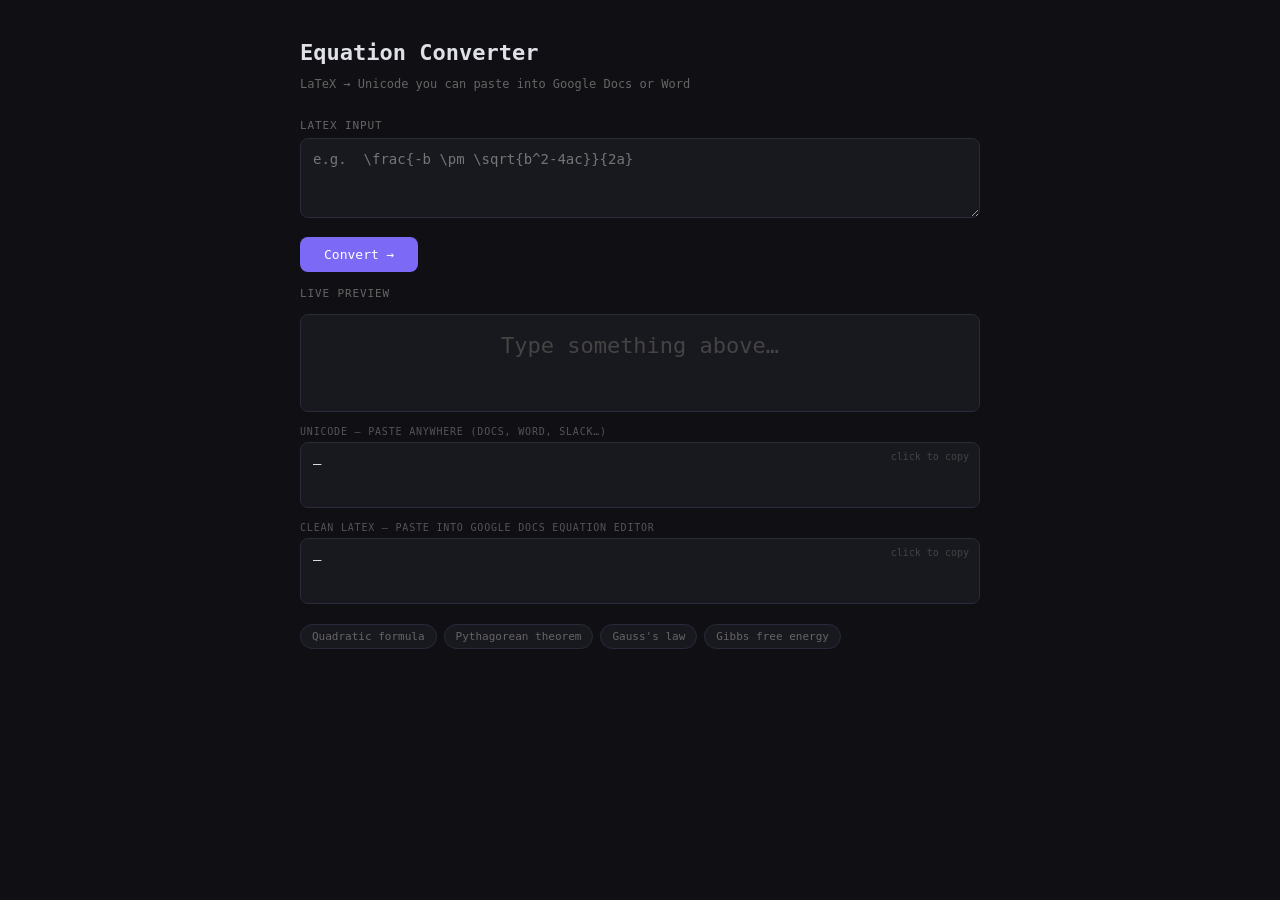
<file: index.html>
<!DOCTYPE html>
<html lang="en">
<head>
  <meta charset="UTF-8"/>
  <title>Equation Converter</title>

  <!--
    MathJax renders LaTeX into a visual preview.
    We load it from a CDN so no install needed.
  -->
  <script src="mathjax.js" async></script>

  <style>
    body {
      font-family: monospace;
      max-width: 680px;
      margin: 40px auto;
      padding: 0 20px;
      background: #0f0f14;
      color: #e0e0e8;
    }

    h1 { font-size: 22px; margin-bottom: 4px; }
    p.sub { color: #666; font-size: 12px; margin-bottom: 28px; }

    label { display: block; font-size: 11px; color: #666; text-transform: uppercase; letter-spacing: .08em; margin-bottom: 6px; }

    textarea {
      width: 100%;
      background: #18181f;
      border: 1px solid #2a2a3a;
      border-radius: 8px;
      color: #e0e0e8;
      font-family: monospace;
      font-size: 14px;
      padding: 12px;
      resize: vertical;
      min-height: 80px;
      outline: none;
      box-sizing: border-box;
    }
    textarea:focus { border-color: #7c6af7; }

    /* Preview box — MathJax renders into here */
    #preview {
      background: #18181f;
      border: 1px solid #2a2a3a;
      border-radius: 8px;
      padding: 18px;
      margin: 14px 0;
      min-height: 60px;
      text-align: center;
      font-size: 22px;
      color: #e0e0e8;
    }

    .output-label {
      font-size: 10px;
      color: #555;
      text-transform: uppercase;
      letter-spacing: .08em;
      margin: 14px 0 5px;
    }

    .output-box {
      background: #18181f;
      border: 1px solid #2a2a3a;
      border-radius: 8px;
      padding: 12px;
      font-size: 14px;
      cursor: pointer;
      position: relative;
      min-height: 40px;
      word-break: break-word;
      transition: border-color .15s;
    }
    .output-box:hover { border-color: #7c6af7; }
    .output-box::after {
      content: 'click to copy';
      position: absolute;
      top: 8px; right: 10px;
      font-size: 10px;
      color: #444;
    }
    .output-box.copied { border-color: #22c55e; }
    .output-box.copied::after { content: '✓ copied'; color: #22c55e; }

    button {
      margin-top: 16px;
      padding: 10px 24px;
      background: #7c6af7;
      border: none;
      border-radius: 8px;
      color: #fff;
      font-family: monospace;
      font-size: 13px;
      cursor: pointer;
    }
    button:hover { background: #8b7cf8; }

    .chips { display: flex; flex-wrap: wrap; gap: 7px; margin-top: 20px; }
    .chip {
      padding: 5px 11px;
      background: #18181f;
      border: 1px solid #2a2a3a;
      border-radius: 20px;
      font-size: 11px;
      color: #666;
      cursor: pointer;
    }
    .chip:hover { border-color: #7c6af7; color: #a78bfa; }
  </style>
</head>
<body>

<h1>Equation Converter</h1>
<p class="sub">LaTeX → Unicode you can paste into Google Docs or Word</p>

<label>LaTeX input</label>
<textarea id="input" placeholder="e.g.  \frac{-b \pm \sqrt{b^2-4ac}}{2a}"></textarea>

<button id="btn-convert">Convert →</button>

<br><br>
<label>Live preview</label>
<div id="preview" style="color:#444">Type something above…</div>

<div class="output-label">Unicode — paste anywhere (Docs, Word, Slack…)</div>
<div class="output-box" id="out-unicode">—</div>

<div class="output-label">Clean LaTeX — paste into Google Docs equation editor</div>
<div class="output-box" id="out-clean">—</div>

<!-- Quick examples to click -->
<div class="chips" id="chips"></div>

<script src="converterlogic.js"></script>
</body>
</html>
</file>
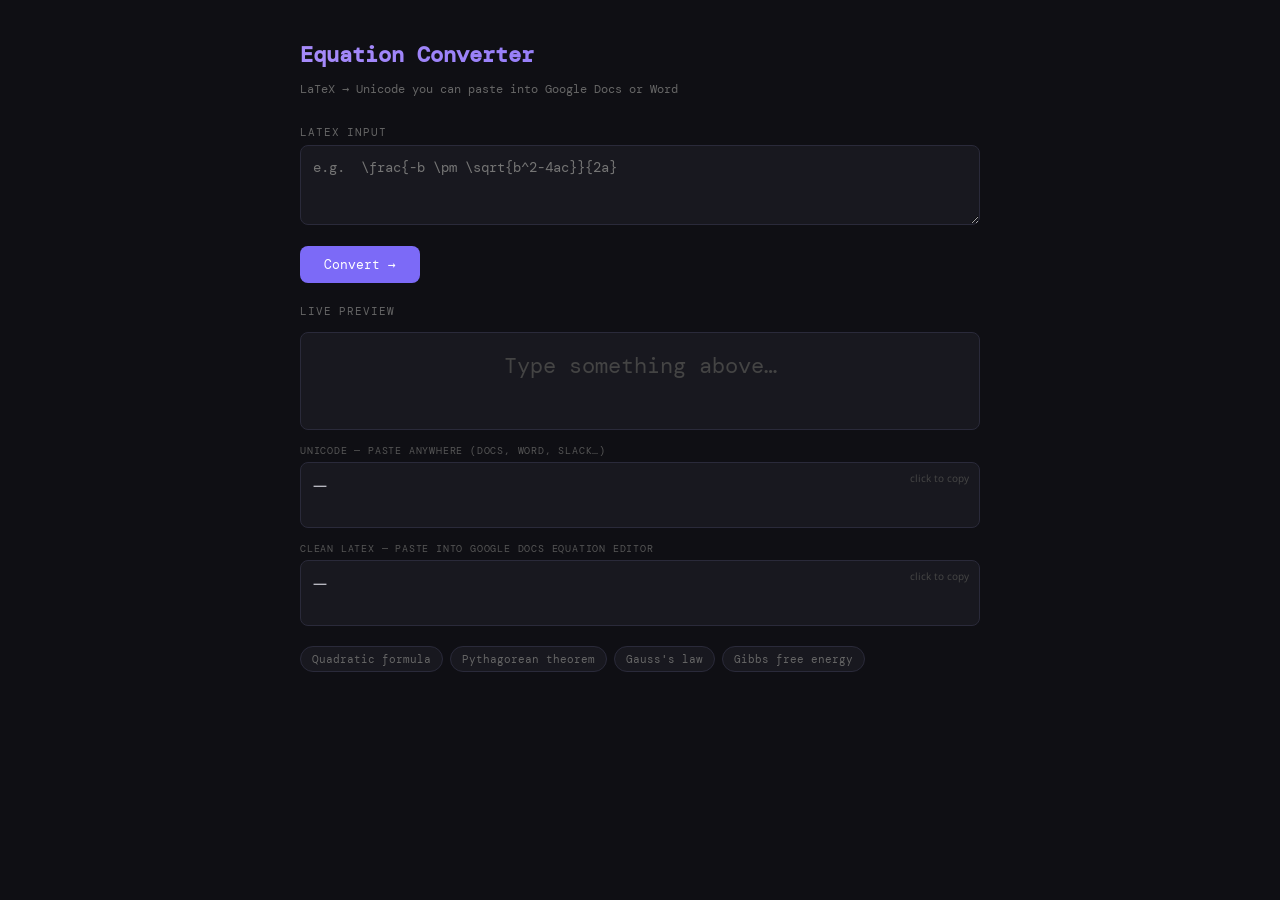
<file: equation.html>
<!DOCTYPE html>
<html lang="en">
<head>
  <meta charset="UTF-8"/>
  <meta http-equiv="Content-Type" content="text/html; charset=utf-8">
  <title>Equation Converter</title>
  <script src="mathjax.js" async></script>
  <link href="https://fonts.googleapis.com/css2?family=DM+Mono:wght@400;500&family=Noto+Sans:wght@400;500&display=swap" rel="stylesheet">
  <style>
    body {
      font-family: 'DM Mono', monospace;
      max-width: 680px;
      margin: 40px auto;
      padding: 0 20px;
      background: #0f0f14;
      color: #e0e0e8;
    }

    h1 { font-size: 22px; margin-bottom: 4px; background: linear-gradient(135deg, #a78bfa, #7c6af7); -webkit-background-clip: text; -webkit-text-fill-color: transparent; background-clip: text; }
    p.sub { color: #666; font-size: 12px; margin-bottom: 28px; }

    label { display: block; font-size: 11px; color: #666; text-transform: uppercase; letter-spacing: .08em; margin-bottom: 6px; }

    textarea {
      width: 100%;
      background: #18181f;
      border: 1px solid #2a2a3a;
      border-radius: 8px;
      color: #e0e0e8;
      font-family: 'DM Mono', monospace;
      font-size: 14px;
      padding: 12px;
      resize: vertical;
      min-height: 80px;
      outline: none;
      box-sizing: border-box;
    }
    textarea:focus { border-color: #7c6af7; }

    #preview {
      background: #18181f;
      border: 1px solid #2a2a3a;
      border-radius: 8px;
      padding: 18px;
      margin: 14px 0;
      min-height: 60px;
      text-align: center;
      font-size: 22px;
      color: #e0e0e8;
    }

    .output-label {
      font-size: 10px;
      color: #555;
      text-transform: uppercase;
      letter-spacing: .08em;
      margin: 14px 0 5px;
    }

    .output-box {
      background: #18181f;
      border: 1px solid #2a2a3a;
      border-radius: 8px;
      padding: 12px;
      font-size: 14px;
      font-family: 'Noto Sans', 'DM Mono', monospace;
      cursor: pointer;
      position: relative;
      min-height: 40px;
      word-break: break-word;
      transition: border-color .15s;
    }
    .output-box:hover { border-color: #7c6af7; }
    .output-box::after {
      content: 'click to copy';
      position: absolute;
      top: 8px; right: 10px;
      font-size: 10px;
      color: #444;
    }
    .output-box.copied { border-color: #22c55e; }
    .output-box.copied::after { content: '✓ copied'; color: #22c55e; }

    button {
      margin-top: 16px;
      padding: 10px 24px;
      background: #7c6af7;
      border: none;
      border-radius: 8px;
      color: #fff;
      font-family: 'DM Mono', monospace;
      font-size: 13px;
      cursor: pointer;
    }
    button:hover { background: #8b7cf8; }

    .chips { display: flex; flex-wrap: wrap; gap: 7px; margin-top: 20px; }
    .chip {
      padding: 5px 11px;
      background: #18181f;
      border: 1px solid #2a2a3a;
      border-radius: 20px;
      font-size: 11px;
      color: #666;
      cursor: pointer;
    }
    .chip:hover { border-color: #7c6af7; color: #a78bfa; }
  </style>
</head>
<body>

<h1>Equation Converter</h1>
<p class="sub">LaTeX → Unicode you can paste into Google Docs or Word</p>

<label>LaTeX input</label>
<textarea id="input" placeholder="e.g.  \frac{-b \pm \sqrt{b^2-4ac}}{2a}"></textarea>

<button id="btn-convert">Convert →</button>

<br><br>
<label>Live preview</label>
<div id="preview" style="color:#444">Type something above…</div>

<div class="output-label">Unicode — paste anywhere (Docs, Word, Slack…)</div>
<div class="output-box" id="out-unicode">—</div>

<div class="output-label">Clean LaTeX — paste into Google Docs equation editor</div>
<div class="output-box" id="out-clean">—</div>

<div class="chips" id="chips"></div>

<script src="equation.js"></script>
</body>
</html>
</file>
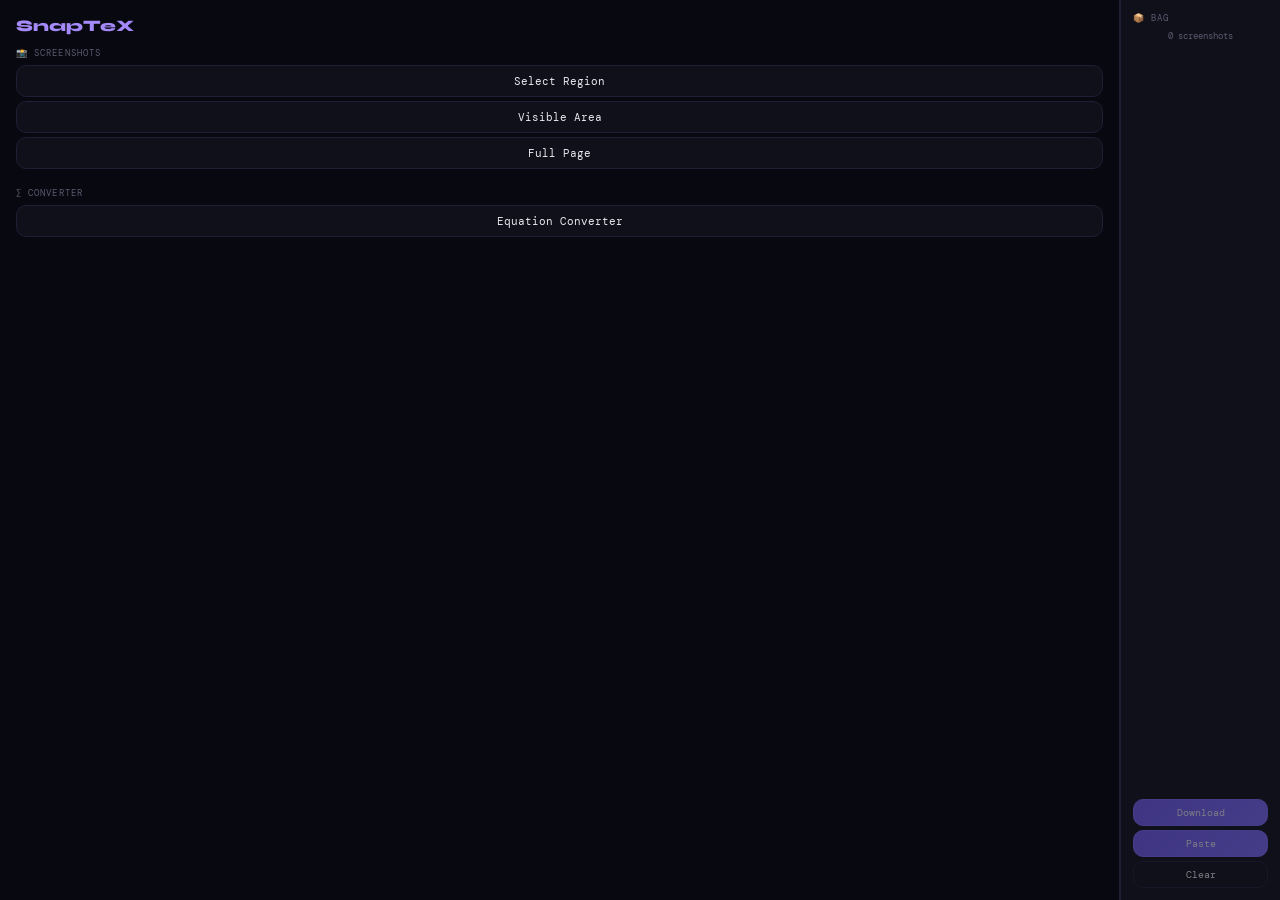
<file: popup.html>
<!DOCTYPE html>
<html lang="en">
<head>
  <meta charset="UTF-8">
  <meta http-equiv="Content-Type" content="text/html; charset=utf-8">
  <title>SnapTeX</title>
  <link href="https://fonts.googleapis.com/css2?family=DM+Mono:wght@400;500&family=Syne:wght@700;800&display=swap" rel="stylesheet">
  <style>
    *, *::before, *::after { box-sizing: border-box; margin: 0; padding: 0; }
    :root {
      --bg: #080810; --surface: #10101a; --border: #1e1e35;
      --accent: #7c6af7; --text: #e8e8f0; --muted: #5a5a70; --radius: 10px;
    }
    html, body { width: 100%; height: 100%; }
    body { background: var(--bg); color: var(--text); font-family: 'DM Mono', monospace; display: flex; overflow: hidden; min-width: 480px; min-height: 520px; }
    
    .main { flex: 1; padding: 16px; border-right: 1px solid var(--border); overflow-y: auto; display: flex; flex-direction: column; }
    .bag-panel { width: 160px; background: var(--surface); border-left: 1px solid var(--border); padding: 12px; overflow-y: auto; display: flex; flex-direction: column; }
    
    .logo { font-family: 'Syne', sans-serif; font-weight: 800; font-size: 16px; background: linear-gradient(135deg, #a78bfa, #7c6af7); -webkit-background-clip: text; -webkit-text-fill-color: transparent; background-clip: text; margin-bottom: 12px; flex-shrink: 0; }
    
    .section { margin-bottom: 14px; flex-shrink: 0; }
    .section-label { font-size: 9px; letter-spacing: .12em; text-transform: uppercase; color: var(--muted); margin-bottom: 6px; }
    
    .btn { width: 100%; padding: 8px; border-radius: var(--radius); border: 1px solid var(--border); background: var(--surface); color: var(--text); font-family: 'DM Mono', monospace; font-size: 11px; cursor: pointer; transition: all .15s; margin-bottom: 4px; flex-shrink: 0; }
    .btn:hover { border-color: var(--accent); background: rgba(124,106,247,.08); }
    .btn.primary { background: linear-gradient(135deg, #6d59e8, #7c6af7); border-color: #7c6af7; }
    .btn.primary:hover { box-shadow: 0 4px 18px rgba(124,106,247,.3); }
    .btn:disabled { opacity: 0.5; cursor: not-allowed; }
    
    .bag-label { font-size: 9px; letter-spacing: .12em; text-transform: uppercase; color: var(--muted); margin-bottom: 6px; flex-shrink: 0; }
    .bag-count { font-size: 9px; color: var(--muted); text-align: center; margin-bottom: 6px; flex-shrink: 0; }
    
    .thumbnails { display: flex; flex-direction: column; gap: 4px; flex: 1; overflow-y: auto; min-height: 0; margin-bottom: 8px; }
    .thumbnail { width: 100%; height: 45px; border: 1px solid var(--border); border-radius: 4px; background: #0a0a0f; cursor: pointer; overflow: hidden; position: relative; flex-shrink: 0; }
    .thumbnail img { width: 100%; height: 100%; object-fit: cover; }
    .thumbnail:hover { border-color: var(--accent); }
    .thumbnail .delete { position: absolute; top: 2px; right: 2px; background: rgba(0,0,0,.7); color: #ef4444; border: none; width: 16px; height: 16px; border-radius: 2px; font-size: 9px; cursor: pointer; display: none; }
    .thumbnail:hover .delete { display: block; }
    
    .bag-actions { margin-top: 6px; display: flex; flex-direction: column; gap: 4px; flex-shrink: 0; }
    .bag-actions .btn { margin-bottom: 0; font-size: 10px; padding: 6px; }
  </style>
</head>
<body>

<div class="main">
  <div class="logo">SnapTeX</div>
  
  <div class="section">
    <div class="section-label">📸 Screenshots</div>
    <button class="btn" id="btn-region">Select Region</button>
    <button class="btn" id="btn-visible">Visible Area</button>
    <button class="btn" id="btn-fullpage">Full Page</button>
  </div>

  <div class="section">
    <div class="section-label">∑ Converter</div>
    <button class="btn" id="btn-equation">Equation Converter</button>
  </div>
</div>

<div class="bag-panel">
  <div class="bag-label">📦 Bag</div>
  <div class="bag-count" id="bag-count">0 screenshots</div>
  <div class="thumbnails" id="thumbnails"></div>
  <div class="bag-actions">
    <button class="btn primary" id="btn-download-bag" disabled>Download</button>
    <button class="btn primary" id="btn-paste-bag" disabled>Paste</button>
    <button class="btn" id="btn-clear-bag" disabled>Clear</button>
  </div>
</div>

<script src="popup.js"></script>
</body>
</html>
</file>
